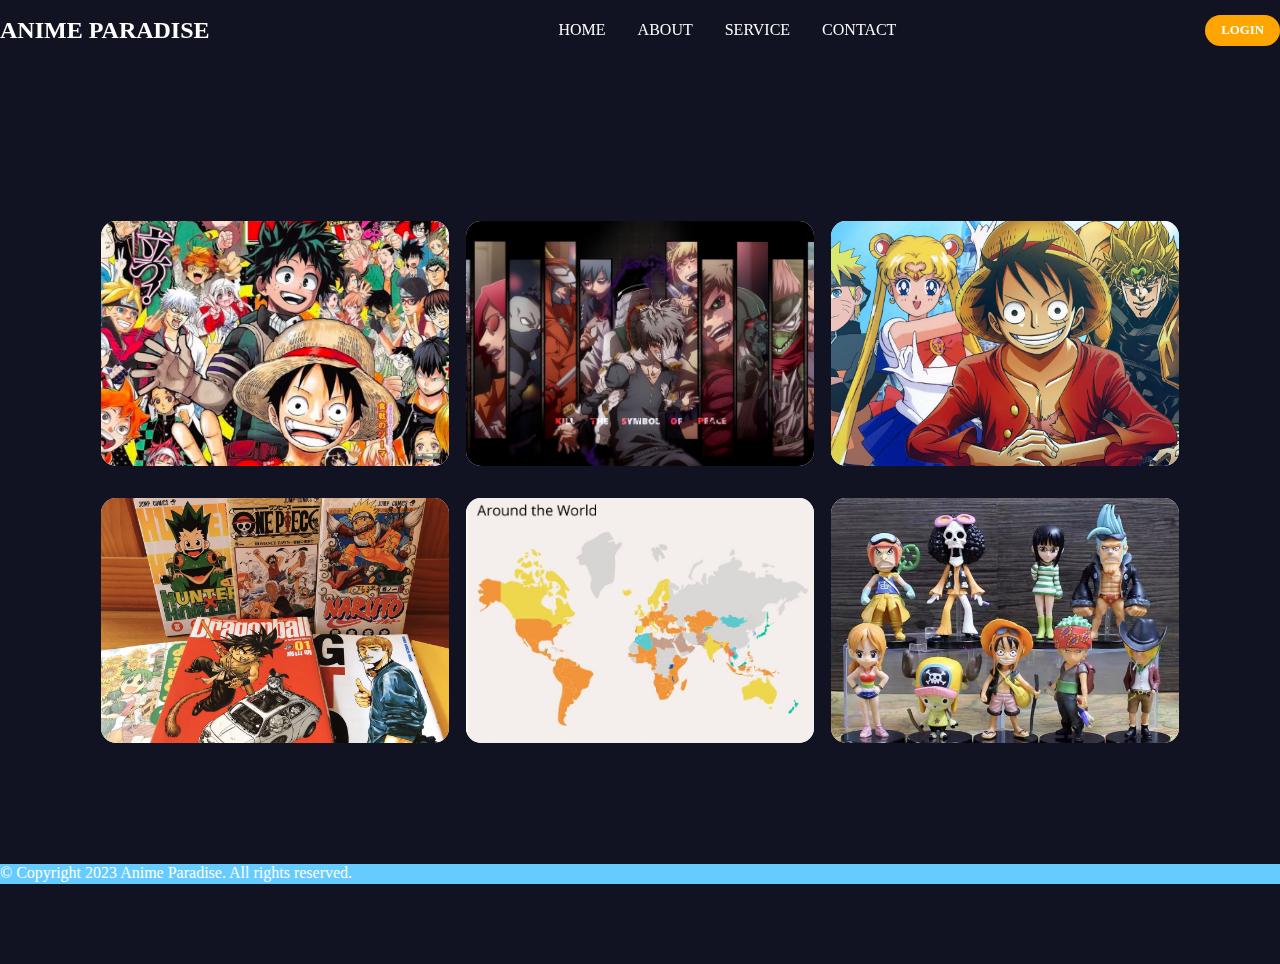
<file: index.html>
<!DOCTYPE html>
<html>
<head>
	<title>	ANIMEPARADISE</title>
	<style>
		.wrapper {
			display: flex;
			width: 90%;
			justify-content: space-around;
			flex-wrap: wrap;
			margin-top: 2rem;
		}

		.cp-text {
   position: fixed;
   bottom: 0;
   width: 100%;
   height: 20px;   /* Height of the footer */
   background: #6cf;
   text-align: baseline;
 
}

button a{
	color: #111222;
}
		.card {
			width: 300px;
			height: 197px;
			border-radius: 15px;
			padding: 1.5rem;
			background: white;
			position: relative;
			display: flex;
			align-items: flex-end;
			transition: 0.4s ease-out;
			box-shadow: 0px 7px 10px rgba(black, 0.5);
			margin-bottom: 2rem;
      
		}

		.card:before {
			content: "";
			position: absolute;
			top: 0;
			left: 0;
			display: block;
			width: 100%;
			height: 100%;
			border-radius: 15px;
			background: rgba(black, 0.6);
			z-index: 2;
			transition: 0.5s;
			opacity: 0;
		}

		.card:before:hover {
			opacity: 1;
		}

		.card img {
			width: 100%;
			height: 100%;
			object-fit: cover;
			position: absolute;
			top: 0;
			left: 0;
			border-radius: 15px;
		}

		.card .info {
			position: relative;
			z-index: 3;
			color:#fff;
			opacity: 0;
			transform: translateY(30px);
			transition: 0.5s;
			background-size:auto;
			background-color: rgba(0,0,0,0.2);
			padding: 1px;
			border-radius: 10px;
			
			
		}

		.card:hover .info {
			opacity: 1;
			transform: translateY(0px);

		}

		.card .info h1 {
			margin: 0px;
			font-weight: bolder;
		}

		.card .info p {
			letter-spacing: 2px;
			font-size: 18px;
			margin-top: 8px;
			font-weight: 600;
		}

		.card .info button {
			padding: 0.6rem;
			outline: none;
			border: none;
			border-radius: 3px;
			background: rgb(255, 255, 255);
			color: black;
			font-weight: bold;
			cursor: pointer;
			transition: 0.4s ease;
		}

		.card .info button:hover {
			background: dodgerblue;
			color: white;
		}

		body {
  height: 100vh;
  background-color:#111222;
 
  background-size: cover;
  background-position: center;
  color: white; /* Set text color to white */
  padding: 2rem; /* Add padding to the body */
  margin: 0; /* Remove default margin */
  display: flex;
  flex-direction: column;
  justify-content: center;
  align-items: center;
}

li {
  list-style: none;
}

a {
  text-decoration: none;
  color: #fff;
  font-size: 1rem;
  font-stretch: expanded;
}

a:hover {
  color: orange;
}

header {
  position: relative;
  padding: 0 2rem;
}


.navbar {
  position: fixed;
  top: 0;
  left: 0;
  width: 100%;
  height: 60px;
  max-width: 3600px;
  margin: 0 auto;
  display: flex;
  align-items: center;
  justify-content: space-between;
  
}

.navbar .logo a {
  font-size: 1.5em;
  font-weight: bold;
}

.navbar .links {
  display: flex;
  gap: 2em;
}

.navbar .toggle_btn {
  color: #fff;
  font-size: 1.5em;
  cursor: pointer;
  display: none;
}

.action_btn {
  background-color: orange;
  color: #fff;
  padding: 0.5rem 1rem;
  border: none;
  outline: none;
  border-radius: 20px;
  font-size: 0.8rem;
  font-weight: bold;
  cursor: pointer;
  transition: scale 0.2s ease;
}

.action_btn:hover {
  scale: 1.05;
  color: #fff;
}

.action_btn:active {
  scale: 0.95;
}

.dropdown_menu {
  display: none;
  position: absolute;
  right: 2rem;
  top: 60px;
  height: 0;
  width: 300px;
  background: rgba(255, 255, 255, 0.1);
  backdrop-filter: blur(15px);
  border-radius: 10px;
  overflow: hidden;
  transition: height 0.2s cubic-bezier(0.175, 0.885, 0.32, 1.275);
}

.dropdown_menu .open {
  height: 240px;
}

.dropdown_menu li {
  padding: 0.7rem;
  display: flex;
  align-items: center;
  justify-content: center;
}

.dropdown_menu .action_btn {
  width: 100%;
  display: flex;
  justify-content: center;
}

.content {
  text-align: center;
  margin-top: 2rem; /* Add margin to the top of the content section */
}

.service {
  display: flex;
  flex-direction: column;
  align-items: center;
  margin-bottom: 2rem;
}

.service h2 {
  font-size: 1.5rem;
  font-weight: bold;
}

.service p {
  font-size: 1rem;
  text-align: center;
}

@media (max-width: 1000px) {
  /* Adjust font sizes for medium-sized screens */
  .navbar .logo a {
    font-size: 1.2em;
  }

  .navbar .links {
    gap: 1.5em;
  }

  .navbar .toggle_btn {
    font-size: 1.2em;
  }

  .action_btn {
    font-size: 0.7rem;
  }

  .service h2 {
    font-size: 1.2rem;
  }

  .service p {
    font-size: 0.9rem;
  }
}

@media (max-width: 600px) {
  /* Adjust font sizes for small screens */
  .navbar .logo a {
    font-size: 1em;
  }

  .navbar .links {
    gap: 1em;
  }

  .navbar .toggle_btn {
    font-size: 1em;
  }

  .action_btn {
    font-size: 0.6rem;
  }

  .service h2 {
    font-size: 1rem;
  }

  .service p {
    font-size: 0.8rem;
  }
}

		@media screen and (max-width: 768px) {
			.wrapper {
				width: 100%;
				padding: 0 2rem;
			}

			.card {
				width: 100%;
				margin: 10px;
			}
		}
	</style>
</head>
<body>
	<div class="navbar">
		<div class="logo"><a href="#">ANIME PARADISE</a></div>
		<ul class="links">
			<li><a href="index.html">HOME</a></li>
			<li><a href="about.html">ABOUT</a></li>
			<li><a href="service.html">SERVICE</a></li>
			<li><a href="contact.html">CONTACT</a></li>
		</ul>
		<a href="login.html" class="action_btn">LOGIN</a>
		<div class="toggle_btn">
			<i class="fa-solid fa-bars"></i>
		</div>
	</div>

	<div class="dropdown_menu">
		<li><a href="hero">HOME</a></li>
		<li><a href="about">ABOUT</a></li>
		<li><a href="services">SERVICE</a></li>
		<li><a href="contact">CONTACT</a></li>
		<li><a href="login.html" class="action_btn">LOGIN</a></li>
	</div>

	<div class="wrapper">
		<div class="card">
			<img
				src="animes.jpg"
			/>
			<div class="info">
				<h1 >TOP 10 ANIME SERIES OF ALL TIME</h1>
				<p >
					Here are the top 10 anime with a brief description for each:
				</p>
				<button><a href="page1.html" >Read More</a></button>
			</div>
		</div>
		<div class="card">
			<img
				src="4266702.jpg"
			/>
			<div class="info">
				<h1>ANIME VILLANS OF ALL TIME</h1>
				<p>
					Sinister anime villains strike, seducing darkness with wicked charisma, enthralling our souls.
				</p>
				<button><a href="page2.html">Read More</a></button>
			</div>
		</div>
		<div class="card">
			<img
				src="333.jpg"
			/>
			<div class="info">
				<h1>HIGHEST GROSSING ANIME</h1>
				<p>
					A captivating and visually stunning medium with diverse characters, intense plots, and a dedicated global fanbase.
				</p>
				<button><a href="page3.html">Read More</a></button>
			</div>
		</div>
		<div class="card">
			<img
				src="Best-Manga-of-All-Time.jpg"
			/>
			<div class="info">
				<h1>BEST SELLING MANGA </h1>
				<p>
					Epic adventures, captivating art, and boundless imagination in inked narratives.
				</p>
				<button><a href="page4.html">Read More</a></button>
			</div>
		</div>
		<div class="card">
			<img
				src="747018.jpg"
			/>
			<div class="info">
				<h1>TOP 10 POPULAR ANIME FROM EACH COUNTRY</h1>
				<p>
					"Powerful warriors, epic battles."
				</p>
				<button><a href="page5.html">Read More</a></button>
			</div>
		</div>
		<div class="card">
			<img
				src="TPY.jpg"
			/>
			<div class="info">
				<h1>ANIME MERCHANT ONLINE</h1>
				<p>
					"Exclusive anime merchandise for passionate fans!"</p>
					<button><a href="https://www.etsy.com/in-en/market/anime_merchant"  target="_blank">Read More</a></button>
			</div>
		</div>
	</div>
	<p class="cp-text" style="color: #fff;">
		© Copyright 2023 Anime Paradise. All rights reserved.
	</p>
	<script>
		const toggleBtn = document.querySelector(".toggle_btn");
		const dropdownMenu = document.querySelector(".dropdown_menu");

		toggleBtn.addEventListener("click", () => {
			dropdownMenu.classList.toggle("open");
		});
	</script>
</body>
</html>
</file>
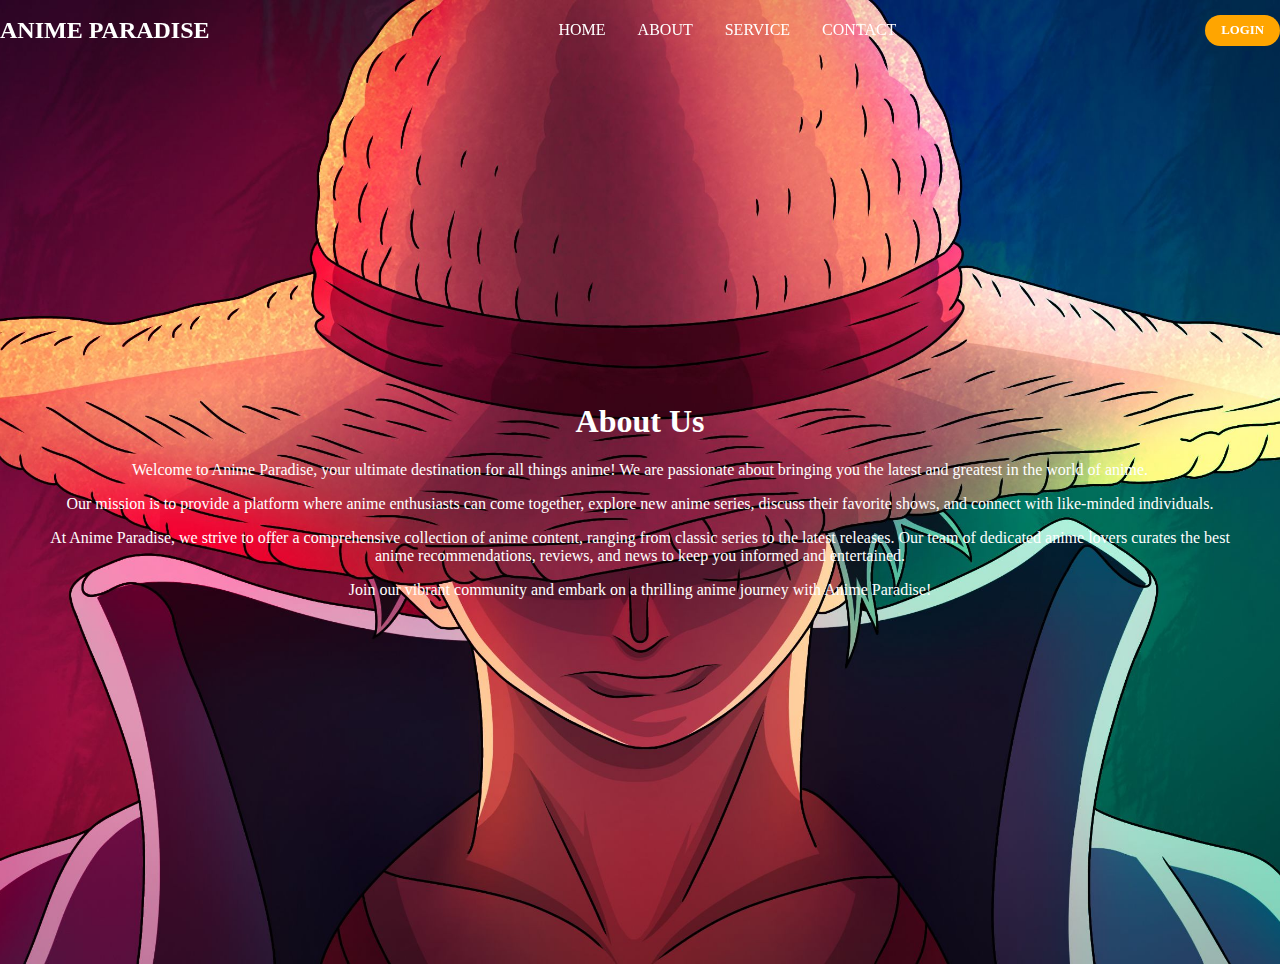
<file: about.html>
<!DOCTYPE html>
<html lang="en">
<head>
  <meta charset="UTF-8">
  <meta name="viewport" content="width=device-width, initial-scale=1.0">
  <title>About Us</title>
  <style>
    /* CSS code for the navigation bar and content */

body {
  height: 100vh;
  background-color: aliceblue;
  background-image: url('bg5.jpg');
  background-size: cover;
  background-position: center;
  color: white; /* Set text color to white */
  padding: 2rem; /* Add padding to the body */
  margin: 0; /* Remove default margin */
  display: flex;
  flex-direction: column;
  justify-content: center;
  align-items: center;
}

li {
  list-style: none;
}

a {
  text-decoration: none;
  color: #fff;
  font-size: 1rem;
  font-stretch: expanded;
}

a:hover {
  color: orange;
}

header {
  position: relative;
  padding: 0 2rem;
}


.navbar {
  position: fixed;
  top: 0;
  left: 0;
  width: 100%;
  height: 60px;
  max-width: 3600px;
  margin: 0 auto;
  display: flex;
  align-items: center;
  justify-content: space-between;
  
}

.navbar .logo a {
  font-size: 1.5em;
  font-weight: bold;
}

.navbar .links {
  display: flex;
  gap: 2em;
}

.navbar .toggle_btn {
  color: #fff;
  font-size: 1.5em;
  cursor: pointer;
  display: none;
}

.action_btn {
  background-color: orange;
  color: #fff;
  padding: 0.5rem 1rem;
  border: none;
  outline: none;
  border-radius: 20px;
  font-size: 0.8rem;
  font-weight: bold;
  cursor: pointer;
  transition: scale 0.2s ease;
}

.action_btn:hover {
  scale: 1.05;
  color: #fff;
}

.action_btn:active {
  scale: 0.95;
}

.dropdown_menu {
  display: none;
  position: absolute;
  right: 2rem;
  top: 60px;
  height: 0;
  width: 300px;
  background: rgba(255, 255, 255, 0.1);
  backdrop-filter: blur(15px);
  border-radius: 10px;
  overflow: hidden;
  transition: height 0.2s cubic-bezier(0.175, 0.885, 0.32, 1.275);
}

.dropdown_menu .open {
  height: 240px;
}

.dropdown_menu li {
  padding: 0.7rem;
  display: flex;
  align-items: center;
  justify-content: center;
}

.dropdown_menu .action_btn {
  width: 100%;
  display: flex;
  justify-content: center;
}

.content {
  text-align: center;
  margin-top: 2rem; /* Add margin to the top of the content section */
}

.service {
  display: flex;
  flex-direction: column;
  align-items: center;
  margin-bottom: 2rem;
}

.service h2 {
  font-size: 1.5rem;
  font-weight: bold;
}

.service p {
  font-size: 1rem;
  text-align: center;
}

@media (max-width: 1000px) {
  /* Adjust font sizes for medium-sized screens */
  .navbar .logo a {
    font-size: 1.2em;
  }

  .navbar .links {
    gap: 1.5em;
  }

  .navbar .toggle_btn {
    font-size: 1.2em;
  }

  .action_btn {
    font-size: 0.7rem;
  }

  .service h2 {
    font-size: 1.2rem;
  }

  .service p {
    font-size: 0.9rem;
  }
}

@media (max-width: 600px) {
  /* Adjust font sizes for small screens */
  .navbar .logo a {
    font-size: 1em;
  }

  .navbar .links {
    gap: 1em;
  }

  .navbar .toggle_btn {
    font-size: 1em;
  }

  .action_btn {
    font-size: 0.6rem;
  }

  .service h2 {
    font-size: 1rem;
  }

  .service p {
    font-size: 0.8rem;
  }
}
  </style>
</head>
<body>
  <div class="navbar">
    <div class="logo"><a href="#">ANIME PARADISE</a></div>
    <ul class="links">
      <li><a href="index.html">HOME</a></li>
      <li><a href="about.html" class="active">ABOUT</a></li>
      <li><a href="service.html">SERVICE</a></li>
      <li><a href="contact.html">CONTACT</a></li>
    </ul>
    <a href="login.html" class="action_btn">LOGIN</a>
    <div class="toggle_btn">
      <i class="fa-solid fa-bars"></i>
    </div>
  </div>

  <div class="dropdown_menu">
    <li><a href="home.html">HOME</a></li>
    <li><a href="about.html" class="active">ABOUT</a></li>
    <li><a href="service.html">SERVICE</a></li>
    <li><a href="contact.html">CONTACT</a></li>
    <li><a href="login.html" class="action_btn">LOGIN</a></li>
  </div>

  <div class="content">
    <h1>About Us</h1>
    <p>Welcome to Anime Paradise, your ultimate destination for all things anime! We are passionate about bringing you the latest and greatest in the world of anime.</p>
    <p>Our mission is to provide a platform where anime enthusiasts can come together, explore new anime series, discuss their favorite shows, and connect with like-minded individuals.</p>
    <p>At Anime Paradise, we strive to offer a comprehensive collection of anime content, ranging from classic series to the latest releases. Our team of dedicated anime lovers curates the best anime recommendations, reviews, and news to keep you informed and entertained.</p>
    <p>Join our vibrant community and embark on a thrilling anime journey with Anime Paradise!</p>
  </div>

</body>
</html>
</file>
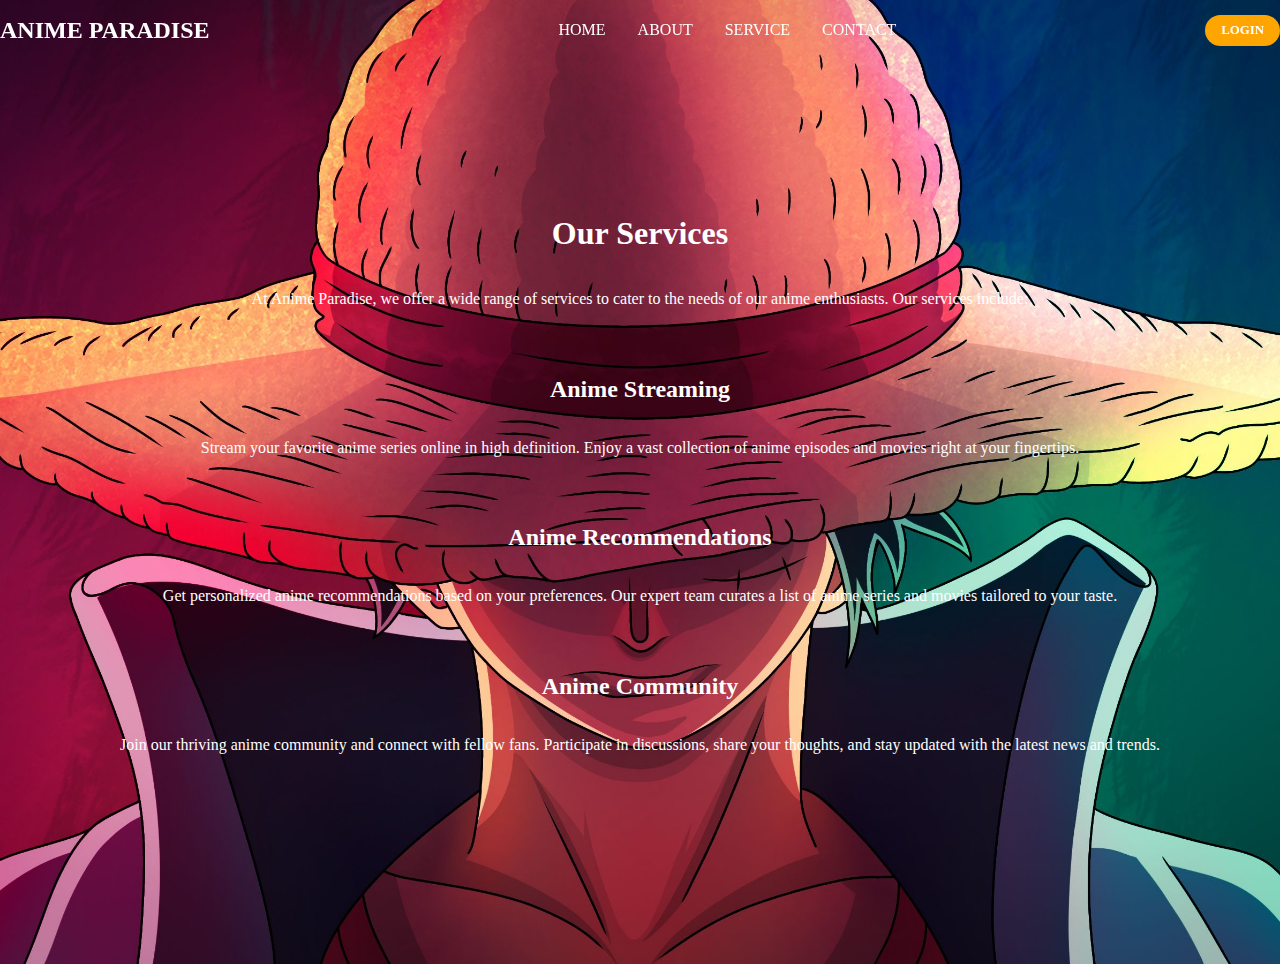
<file: service.html>
<!DOCTYPE html>
<html lang="en">
<head>
  <meta charset="UTF-8">
  <meta name="viewport" content="width=device-width, initial-scale=1.0">
  <title>Service Page</title>
  <style>
    /* CSS code for the navigation bar and content */

body {
  height: 100vh;
  background-color: aliceblue;
  background-image: url('bg5.jpg');
  background-size: cover;
  background-position: center;
  color: white; /* Set text color to white */
  padding: 2rem; /* Add padding to the body */
  margin: 0; /* Remove default margin */
  display: flex;
  flex-direction: column;
  justify-content: center;
  align-items: center;
}

li {
  list-style: none;
}

a {
  text-decoration: none;
  color: #fff;
  font-size: 1rem;
  font-stretch: expanded;
}

a:hover {
  color: orange;
}

header {
  position: relative;
  padding: 0 2rem;
}


.navbar {
  position: fixed;
  top: 0;
  left: 0;
  width: 100%;
  height: 60px;
  max-width: 3600px;
  margin: 0 auto;
  display: flex;
  align-items: center;
  justify-content: space-between;
  
}

.navbar .logo a {
  font-size: 1.5em;
  font-weight: bold;
}

.navbar .links {
  display: flex;
  gap: 2em;
}

.navbar .toggle_btn {
  color: #fff;
  font-size: 1.5em;
  cursor: pointer;
  display: none;
}

.action_btn {
  background-color: orange;
  color: #fff;
  padding: 0.5rem 1rem;
  border: none;
  outline: none;
  border-radius: 20px;
  font-size: 0.8rem;
  font-weight: bold;
  cursor: pointer;
  transition: scale 0.2s ease;
}

.action_btn:hover {
  scale: 1.05;
  color: #fff;
}

.action_btn:active {
  scale: 0.95;
}

.dropdown_menu {
  display: none;
  position: absolute;
  right: 2rem;
  top: 60px;
  height: 0;
  width: 300px;
  background: rgba(255, 255, 255, 0.1);
  backdrop-filter: blur(15px);
  border-radius: 10px;
  overflow: hidden;
  transition: height 0.2s cubic-bezier(0.175, 0.885, 0.32, 1.275);
}

.dropdown_menu .open {
  height: 240px;
}

.dropdown_menu li {
  padding: 0.7rem;
  display: flex;
  align-items: center;
  justify-content: center;
}

.dropdown_menu .action_btn {
  width: 100%;
  display: flex;
  justify-content: center;
}

.content {
  text-align: center;
  margin-top: 2rem; /* Add margin to the top of the content section */
}

.service {
  display: flex;
  flex-direction: column;
  align-items: center;
  margin-bottom: 2rem;
}

.service h2 {
  font-size: 1.5rem;
  font-weight: bold;
}

.service p {
  font-size: 1rem;
  text-align: center;
}

@media (max-width: 1000px) {
  /* Adjust font sizes for medium-sized screens */
  .navbar .logo a {
    font-size: 1.2em;
  }

  .navbar .links {
    gap: 1.5em;
  }

  .navbar .toggle_btn {
    font-size: 1.2em;
  }

  .action_btn {
    font-size: 0.7rem;
  }

  .service h2 {
    font-size: 1.2rem;
  }

  .service p {
    font-size: 0.9rem;
  }
}

@media (max-width: 600px) {
  /* Adjust font sizes for small screens */
  .navbar .logo a {
    font-size: 1em;
  }

  .navbar .links {
    gap: 1em;
  }

  .navbar .toggle_btn {
    font-size: 1em;
  }

  .action_btn {
    font-size: 0.6rem;
  }

  .service h2 {
    font-size: 1rem;
  }

  .service p {
    font-size: 0.8rem;
  }
}
  </style>
</head>
<body>
  <div class="navbar">
    <div class="logo"><a href="#">ANIME PARADISE</a></div>
    <ul class="links">
      <li><a href="index.html">HOME</a></li>
      <li><a href="about.html">ABOUT</a></li>
      <li><a href="service.html" class="active">SERVICE</a></li>
      <li><a href="contact.html">CONTACT</a></li>
    </ul>
    <a href="login.html" class="action_btn">LOGIN</a>
    <div class="toggle_btn">
      <i class="fa-solid fa-bars"></i>
    </div>
  </div>

  <div class="dropdown_menu">
    <li><a href="home.html">HOME</a></li>
    <li><a href="about.html">ABOUT</a></li>
    <li><a href="service.html" class="active">SERVICE</a></li>
    <li><a href="contact.html">CONTACT</a></li>
    <li><a href="login.html" class="action_btn">LOGIN</a></li>
  </div>

  <div class="content">
    
    <div class="service">
        <h1>Our Services</h1>
        <p>At Anime Paradise, we offer a wide range of services to cater to the needs of our anime enthusiasts. Our services include:</p>
    </div>
    <div class="service">
      <h2>Anime Streaming</h2>
      <p>Stream your favorite anime series online in high definition. Enjoy a vast collection of anime episodes and movies right at your fingertips.</p>
    </div>
    <div class="service">
        <h2>Anime Recommendations</h2>
        <p>Get personalized anime recommendations based on your preferences. Our expert team curates a list of anime series and movies tailored to your taste.</p>
    </div>
    <div class="service">
        <h2>Anime Community</h2>
        <p>Join our thriving anime community and connect with fellow fans. Participate in discussions, share your thoughts, and stay updated with the latest news and trends.</p>
    </div>
  </div>

</body>
</html>
</file>
